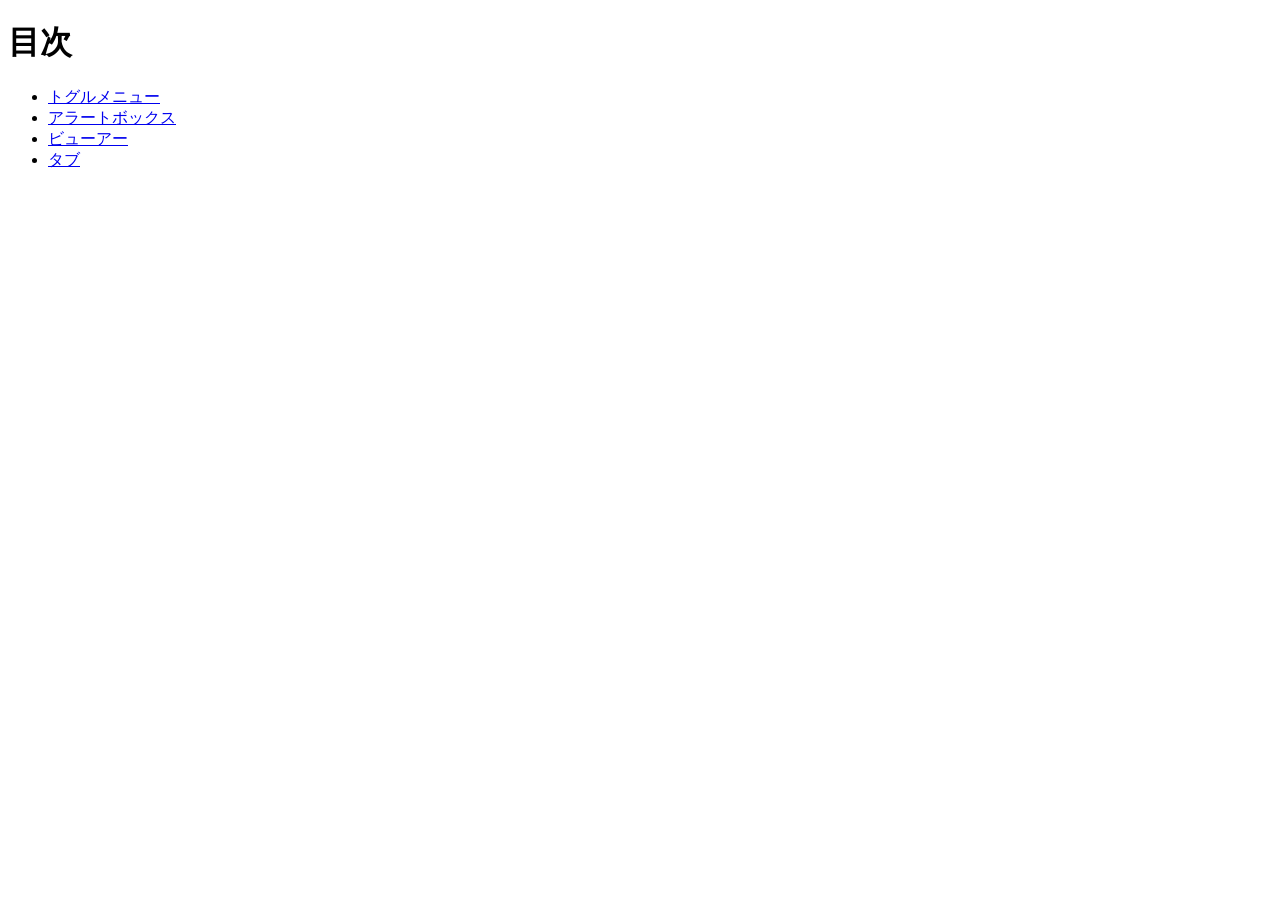
<file: index.html>
<!DOCTYPE html>
<html lang="ja">
<head>
    <meta charset="UTF-8">
    <title>20260702-js</title>
</head>
<body>
    <h1>目次</h1>
    <ul>
        <li><a href="toggle/index.html">トグルメニュー</a></li>
        <li><a href="alert/index.html">アラートボックス</a></li>
        <li><a href="viewer/index.html">ビューアー</a></li>
        <li><a href="tab/index.html">タブ</a></li>
    </ul>
</body>
</html>
</file>
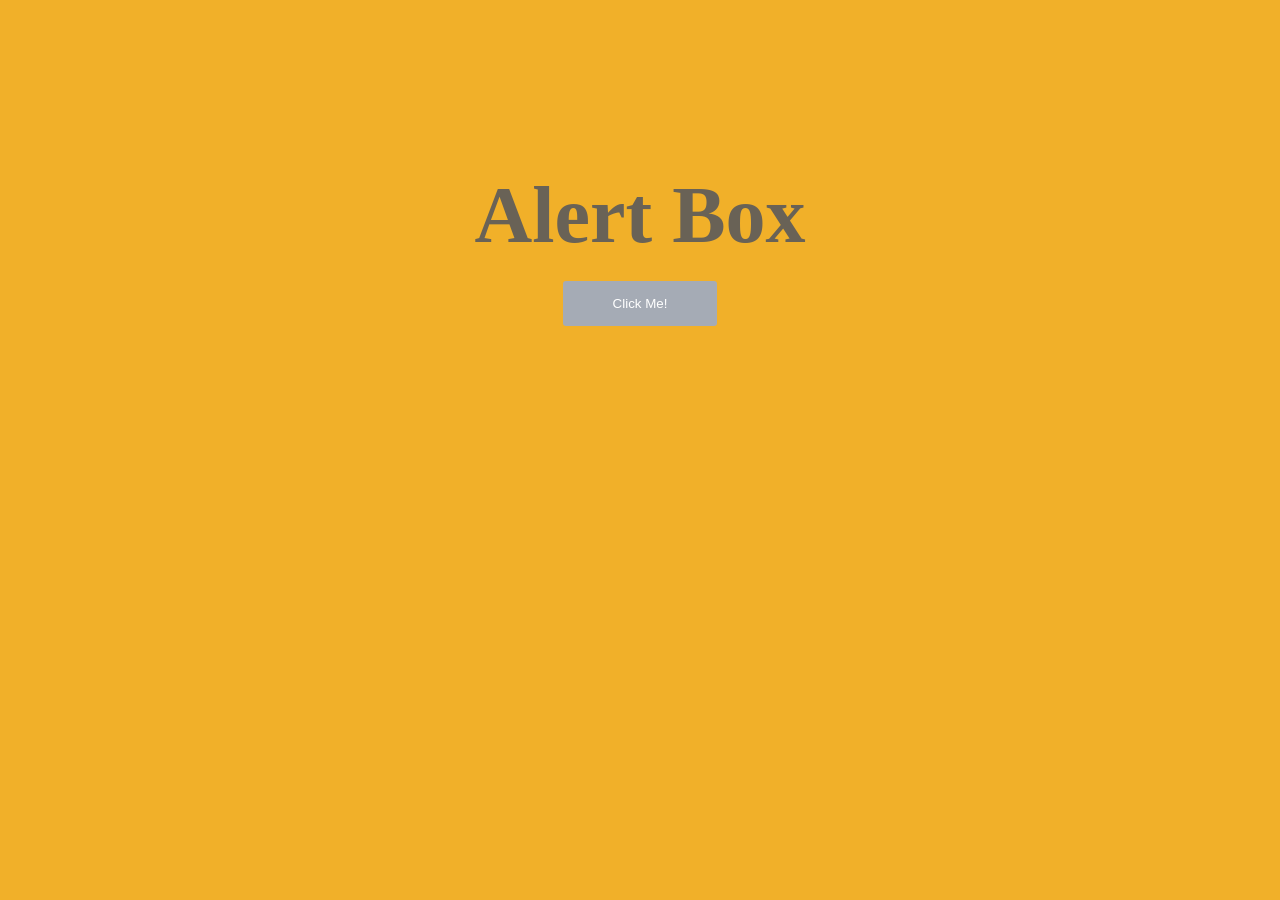
<file: alert/index.html>
<!DOCTYPE html>
<html lang="ja">
<head>
    <meta charset="UTF-8">
    <title>アラートボックス</title>
    <!-- jQuery本体 -->
<script src="https://code.jquery.com/jquery-3.7.1.min.js" integrity="sha256-/JqT3SQfawRcv/BIHPThkBvs0OEvtFFmqPF/lYI/Cxo=" crossorigin="anonymous"></script>
<script src="script.js"></script>
<link rel="stylesheet" href="style.css">
</head>
<body>
    <h1>Alert Box</h1>
    <button id="click">Click Me!</button>

    <div id="bg">
        <div id="alertBox">
            <p>Cood Job!</p>
            <button id="ok">OK</button>
        </div>
    </div>

</body>
</html>
</file>
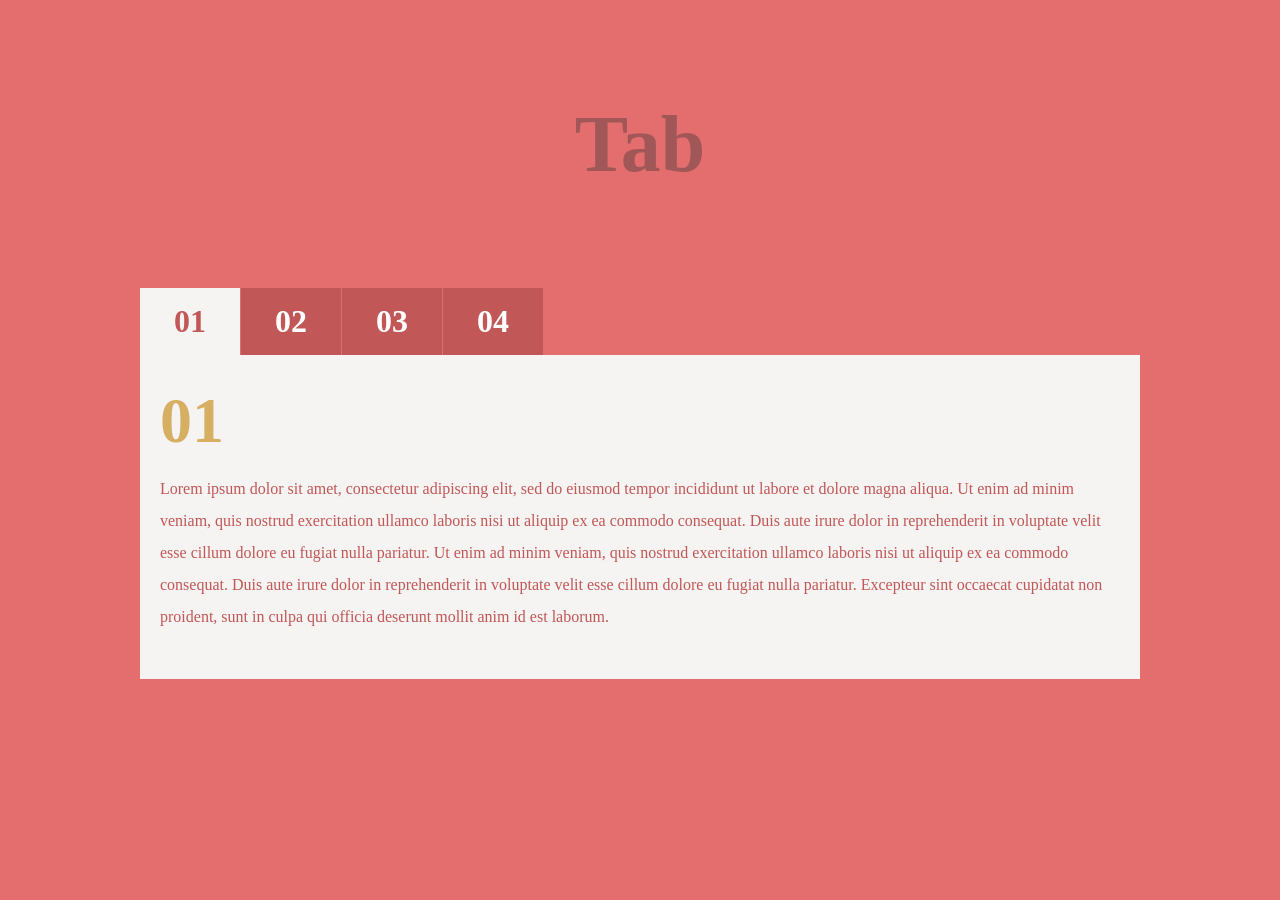
<file: tab/index.html>
<!DOCTYPE html>
<html lang="ja">

<head>
    <meta charset="UTF-8">
    <title>タブ</title>
    <link rel="stylesheet" href="style.css">
    <script src="https://code.jquery.com/jquery-3.7.1.min.js"
        integrity="sha256-/JqT3SQfawRcv/BIHPThkBvs0OEvtFFmqPF/lYI/Cxo=" crossorigin="anonymous"></script>
    <script src="script.js"></script>
</head>

<body>
    <header>
        <h1>Tab</h1>
    </header>

    <main>
        <ul>
            <li><a href="#tab1" class="current">01</a></li>
            <li><a href="#tab2">02</a></li>
            <li><a href="#tab3">03</a></li>
            <li><a href="#tab4">04</a></li>
        </ul>

        <div id="contents">
            <div id="tab1">
                <p><strong>01</strong></p>
                <p>Lorem ipsum dolor sit amet, consectetur adipiscing elit, sed do eiusmod tempor incididunt ut labore et dolore magna aliqua. Ut enim ad minim veniam, quis nostrud exercitation ullamco laboris nisi ut aliquip ex ea commodo consequat. Duis aute irure dolor in reprehenderit in voluptate velit esse cillum dolore eu fugiat nulla pariatur. Ut enim ad minim veniam, quis nostrud exercitation ullamco laboris nisi ut aliquip ex ea commodo consequat. Duis aute irure dolor in reprehenderit in voluptate velit esse cillum dolore eu fugiat nulla pariatur. Excepteur sint occaecat cupidatat non proident, sunt in culpa qui officia deserunt mollit anim id est laborum.</p>
            </div><!--/#tab1-->
            <div id="tab2">
                <p><strong>02</strong></p>
                <p>Lorem ipsum dolor sit amet, consectetur adipiscing elit, sed do eiusmod tempor incididunt ut labore et dolore magna aliqua. Excepteur sint occaecat cupidatat non proident, sunt in culpa qui officia deserunt mollit anim id est laborum.</p>
            </div><!--/#tab2-->
            <div id="tab3">
                <p><strong>03</strong></p>
                <p>Lorem ipsum dolor sit amet, consectetur adipiscing elit, sed do eiusmod tempor incididunt ut labore et dolore magna aliqua. Ut enim ad minim veniam, quis nostrud exercitation ullamco laboris nisi ut aliquip ex ea commodo consequat. Duis aute irure dolor in reprehenderit in voluptate velit esse cillum dolore eu fugiat nulla pariatur. Excepteur sint occaecat cupidatat non proident, sunt in culpa qui officia deserunt mollit anim id est laborum.Excepteur sint occaecat cupidatat non proident, sunt in culpa qui officia deserunt mollit anim id est laborum.</p>
            </div><!--/#tab3-->
            <div id="tab4">
                <p><strong>04</strong></p>
                <p>Lorem ipsum dolor sit amet, consectetur adipiscing elit, sed do eiusmod tempor incididunt ut labore et dolore magna aliqua. Ut enim ad minim veniam, quis nostrud exercitation ullamco laboris nisi ut aliquip ex ea commodo consequat. Duis aute irure dolor in reprehenderit in voluptate velit esse cillum dolore eu fugiat nulla pariatur. </p>
            </div><!--/#tab4-->
        </div>
    </main>
</body>

</html>
</file>
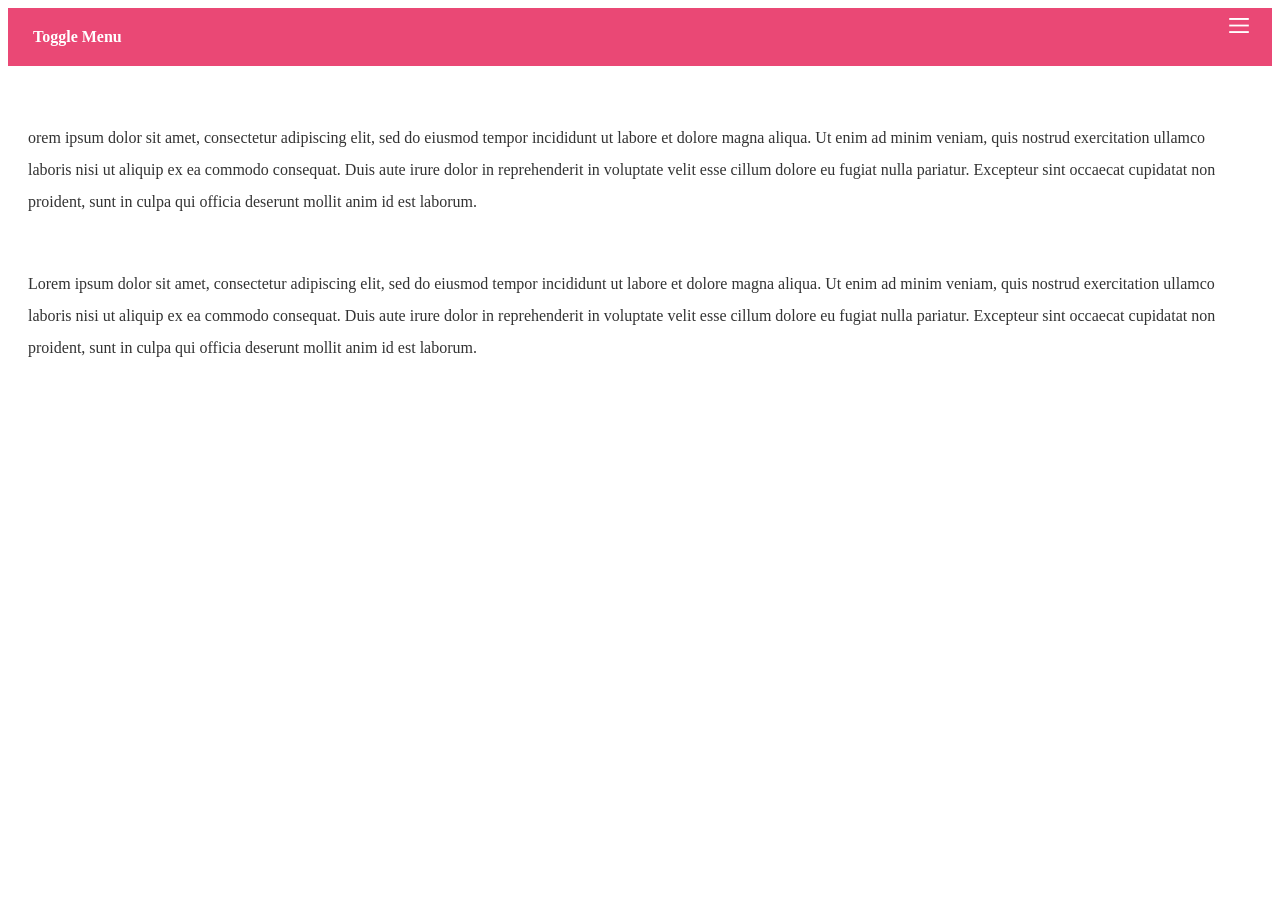
<file: toggle/index.html>
<!DOCTYPE html>
<html lang="ja">

<head>
    <meta charset="UTF-8">
    <title>トグルメニュー</title>
    <link rel="stylesheet" href="style.css">
    <script src="https://code.jquery.com/jquery-3.7.1.min.js"
        integrity="sha256-/JqT3SQfawRcv/BIHPThkBvs0OEvtFFmqPF/lYI/Cxo=" crossorigin="anonymous"></script>
    <script src="script.js"></script>

</head>

<body>
    <header>
        <h1>Toggle Menu</h1>
    </header>
    <nav>
        <button><img src="button.png" alt="Button"></button>
        <ul>
            <li><a href="#">Menu1</a></li>
            <li><a href="#">Menu2</a></li>
            <li><a href="#">Menu3</a></li>
            <li><a href="#">Menu4</a></li>
        </ul>
    </nav>

    <main>
        <p>orem ipsum dolor sit amet, consectetur adipiscing elit, sed do eiusmod tempor incididunt ut labore et dolore
            magna aliqua. Ut enim ad minim veniam, quis nostrud exercitation ullamco laboris nisi ut aliquip ex ea
            commodo
            consequat. Duis aute irure dolor in reprehenderit in voluptate velit esse cillum dolore eu fugiat nulla
            pariatur.
            Excepteur sint occaecat cupidatat non proident, sunt in culpa qui officia deserunt mollit anim id est
            laborum.</p>

        <p>Lorem ipsum dolor sit amet, consectetur adipiscing elit, sed do eiusmod tempor incididunt ut labore et dolore
            magna aliqua. Ut enim ad minim veniam, quis nostrud exercitation ullamco laboris nisi ut aliquip ex ea
            commodo
            consequat. Duis aute irure dolor in reprehenderit in voluptate velit esse cillum dolore eu fugiat nulla
            pariatur.
            Excepteur sint occaecat cupidatat non proident, sunt in culpa qui officia deserunt mollit anim id est
            laborum.</p>
    </main>

</body>

</html>
</file>
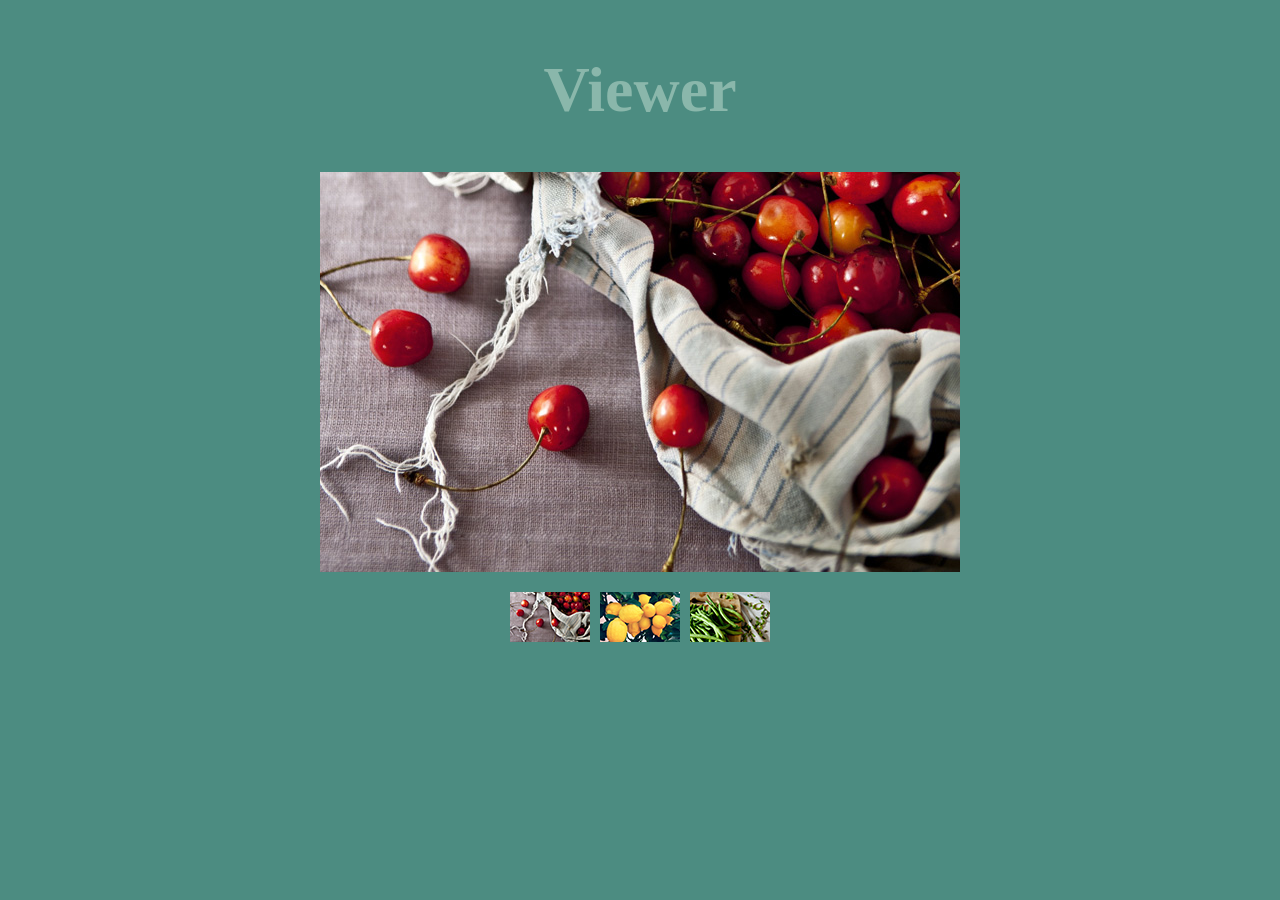
<file: viewer/index.html>
<!DOCTYPE html>
<html lang="ja">

<head>
    <meta charset="UTF-8">
    <title>ビューアー</title>
    <link rel="stylesheet" href="style.css">
    <script src="https://code.jquery.com/jquery-3.7.1.min.js"
        integrity="sha256-/JqT3SQfawRcv/BIHPThkBvs0OEvtFFmqPF/lYI/Cxo=" crossorigin="anonymous"></script>
    <script src="script.js"></script>
</head>

<body>
    <header>
        <h1>Viewer</h1>

    </header>

    <main>
        <!-- big -->
        <figure>
        <img src="img1.jpg" alt="Photo">
    </figure>
     <!-- small -->
    <ul>
        <li>
            <a href="img1.jpg">
                <img src="thumb1.jpg" alt="Photo1">
            </a>
        </li>
                <li>
            <a href="img2.jpg">
                <img src="thumb2.jpg" alt="Photo2">
            </a>
        </li>
                <li>
            <a href="img3.jpg">
                <img src="thumb3.jpg" alt="Photo3">
            </a>
        </li>
    </ul>
</main>
</body>

</html>
</file>
<file: alert/style.css>
@charset "utf-8";

* {
    box-sizing: border-box;
}

body {
    background: #f1b029;
    text-align: center;
    color: #696256;
}

button {
    cursor: pointer;
    border: none;
    color:#fff;
    background: #a5abb5;
    border-radius:3px;
    outline: none;
    color: #fff;
}

button:hover {
    background: #3a8e96;
    transition: background-color .3s;
}

h1 {
    margin: 170px 0 20px;
    font-size: 5em;
    font-weight: bold;
}

#click {
    padding: 15px 50px;
    font-style: 1.7em;
}

#bg {
    position: fixed;
    top: 0;
    left: 0;
    width: 100%;
    height: 100%;
    background: rgba(0,0,0, .4);
}

#alertBox {
    margin: 200px auto 0;
    text-align: center;
    padding: 25px 0;
    width: 300px;
    background: #fff;
    border-radius: 3px;
    box-shadow: 2px 2px rgba(0,0,0, .3);
}

#alertBox p {
    font-size: 1.4em;
    margin-bottom: 20px;
}

#alertBox #ok {
    padding: 5px 20px;
    font-style: 1em;
}
</file>
<file: tab/style.css>
@charset "utf-8";

* {
  box-sizing: border-box;
}

body {
  background: #e46e6e;
}

h1 {
  padding: 45px 0;
  color: #a15757;
  font-size: 5em;
  font-weight: bold;
  text-align: center;
}

main {
  width: 1000px;
  margin: 0 auto;
}


/* タブ */
ul {
  display: flex;
  gap: 1px;
  margin: 0;
  padding: 0;
}

ul li {
  list-style-type: none;
}

ul li a {
  font-size: 2em;
  font-weight: bold;
  color: #fff;
  text-decoration: none;
  display: block;
  width: 100px;
  padding: 15px 20px;
  background: #c15757;
  text-align: center;
}
ul li a:hover {
  background: #d26161;
  color: #fff;
}
ul li a.current {
  background: #f5f4f2;
  color: #c15757;
}

/* コンテンツ */
#contents {
  margin-bottom: 150px;
}
#contents div {
  padding: 30px 20px;
  background: #f5f4f2;
}
#contents p {
  margin-top: 20px;
  line-height: 2em;
  color: #c15757;
}
#contents strong {
  font-size: 4em;
  font-weight: bold;
  color: #d6af62;
}
</file>
<file: toggle/style.css>
@charset "utf-8";

body {
    color:#333;
}

header h1 {
    margin: 0;
    padding: 20px 25px;
    color: #fff;
    background: #ea4875;
    font-weight: bold;
    font-size: 1em; /*16px*/
}

button {
    position: absolute;
    top: 17px;
    right: 25px;
    background-color: transparent;
    border: none;
    cursor: pointer;
}

button:focus {
    outline: none;
}

button img {
    width: 20px;
}

ul {
    display: none;
    list-style-type: none;
}

li a {
    text-decoration: none;
    font-weight:bold;
    display: block;
    padding: 17px 25px;
    color: #fff;
    background: #b94b6a;
    border-bottom: 1px solid #a24861;

}

li:last-child a {
    border-bottom: none;
}

main {
    display: block;
    padding: 40px 20px 20px;
    color: #333;
}

p {
    margin-bottom: 50px;
    line-height: 2em;
}
</file>
<file: viewer/style.css>
@charset "utf-8";

* {
  box-sizing: border-box;
}

body {
  background: #4c8c81;
}

img {
  vertical-align: bottom;
}

h1 {
  margin: 0;
  padding: 45px 0;
  color: #8ab7ab;
  font-size: 4em;
  font-weight: bold;
  text-align: center;
}

main {
  width: 640px;
  margin: 0 auto;
}

figure {
  margin: 0 0 20px;
}

ul {
  width: 260px;
  margin: 0 auto;
  padding: 0;
  display: flex;
  gap: 10px;
  list-style-type: none;
}

ul li a:hover {
  transition: .3s;
  opacity: .5;
}
</file>
